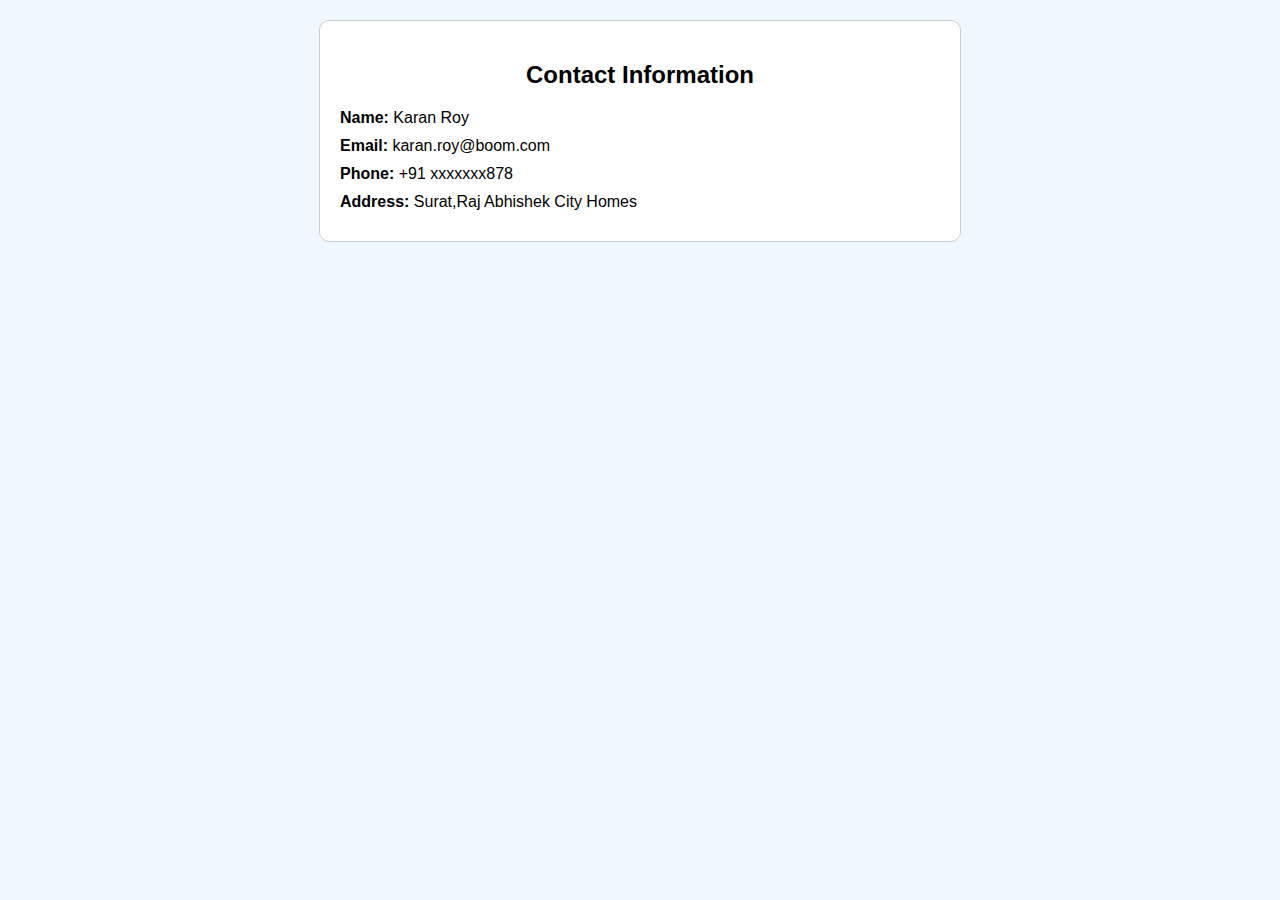
<file: contact.html>
<!DOCTYPE html>
<html lang="en">
<head>
    <meta charset="UTF-8">
    <meta name="viewport" content="width=device-width, initial-scale=1.0">
    <title>Contact Page</title>
    <style>
        body {
            font-family: Arial, sans-serif;
            margin: 20px;
            background-color: #f0f8ff; 
        }
        .contact-details {
            max-width: 600px;
            margin: 0 auto;
            padding: 20px;
            border: 1px solid #ccc;
            border-radius: 10px;
            background-color: #ffffff;
        }
        .contact-details h2 {
            text-align: center;
        }
        .contact-details p {
            margin: 10px 0;
        }
    </style>
</head>
<body>
    <div class="contact-details">
        <h2>Contact Information</h2>
        <p><strong>Name:</strong> Karan Roy</p>
        <p><strong>Email:</strong> karan.roy@boom.com</p>
        <p><strong>Phone:</strong> +91 xxxxxxx878</p>
        <p><strong>Address:</strong> Surat,Raj Abhishek City Homes</p>
    </div>
</body>
</html>
</file>
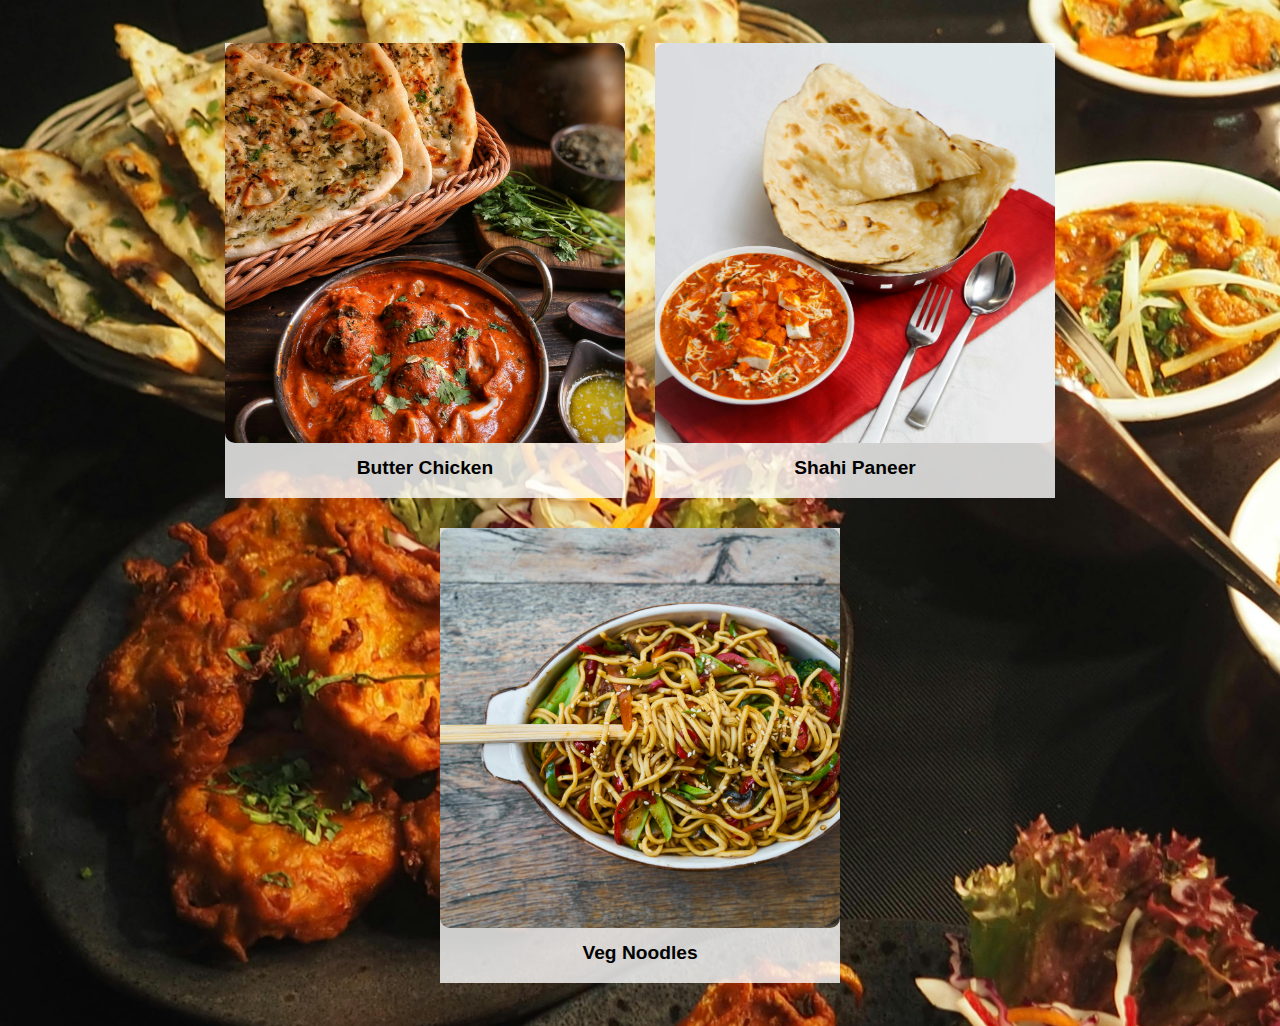
<file: menu.html>
<!DOCTYPE html>
<html lang="en">
<head>
    <meta charset="UTF-8">
    <meta name="viewport" content="width=device-width, initial-scale=1.0">
    <title>Menu</title>
    <style>
        body {
            background-image: url(pexels-chanwalrus-958545.jpg);
            background-size: cover;
            background-repeat: no-repeat;
            font-family: Arial, sans-serif;
        }
        .menu-container {
            display: flex;
            flex-wrap: wrap;
            justify-content: center;
            padding: 20px;
        }
        .menu-item {
            margin: 15px;
            text-align: center;
            background-color: rgba(255, 255, 255, 0.8);
        }
        .menu-item img {
            width: 400px;
            height: 400px;
            object-fit: cover;
            border-radius: 10px;
        }
        .menu-item h3 {
            margin-top: 10px;
            font-size: 1.2em;
        }
    </style>
</head>
<body>
    <div class="menu-container">
        <div class="menu-item">
            <img src="dish1.jpg" alt="Menu Item 1">
            <h3>Butter Chicken</h3>
        </div>
        <div class="menu-item">
            <img src="dish2.jpg" alt="Menu Item 2">
            <h3>Shahi Paneer</h3>
        </div>
        <div class="menu-item">
            <img src="dish3.jpg" alt="Menu Item 3">
            <h3>Veg Noodles</h3>
        </div>
        
    </div>
</body>
</html>
</file>
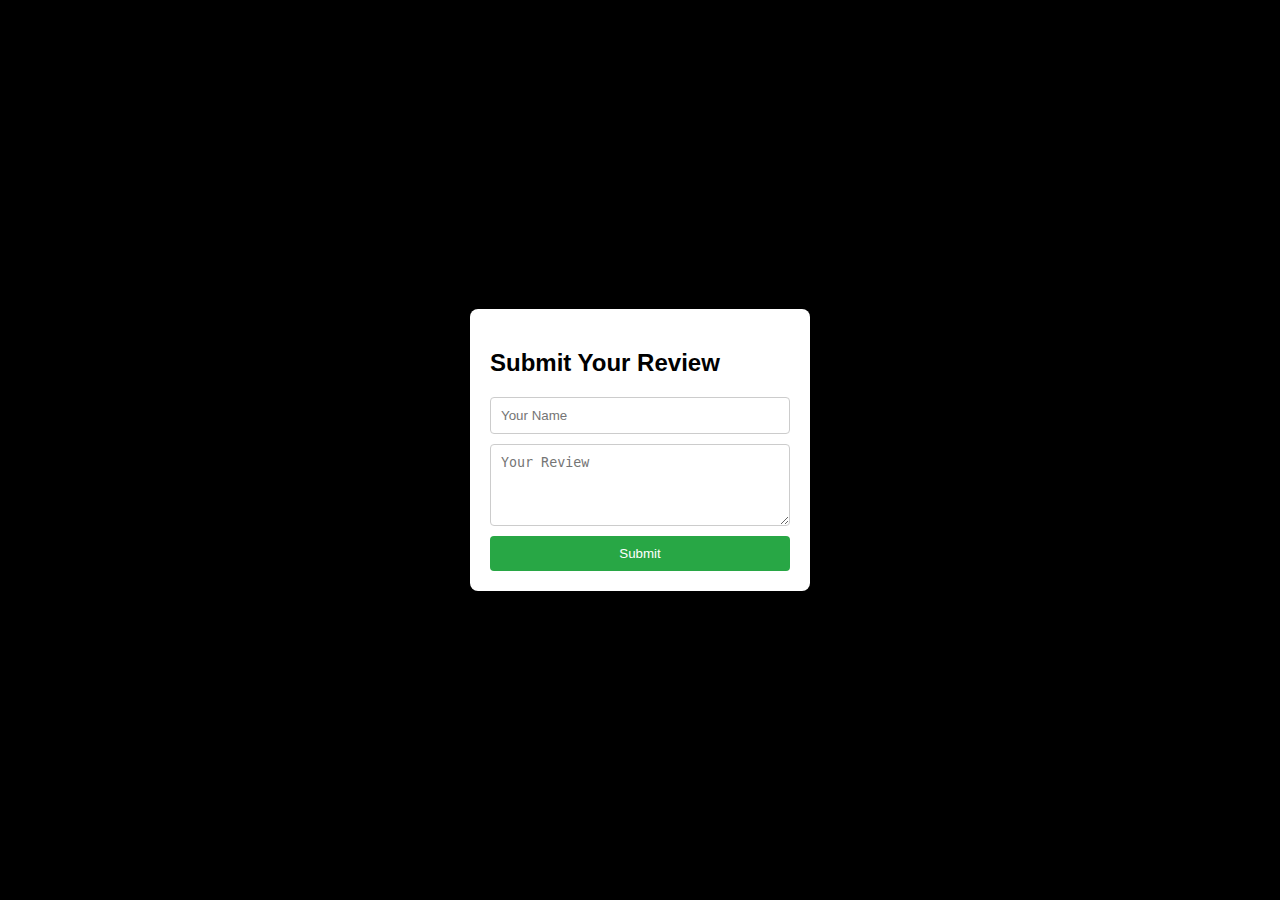
<file: review.html>
<!DOCTYPE html>
<html lang="en">
<head>
    <meta charset="UTF-8">
    <meta name="viewport" content="width=device-width, initial-scale=1.0">
    <title>Review Page</title>
    <style>
        body {
            font-family: Arial, sans-serif;
            margin: 0;
            padding: 0;
            display: flex;
            justify-content: center;
            align-items: center;
            height: 100vh;
            background-color: black;
        }
        .review-container {
            background: #fff;
            padding: 20px;
            border-radius: 8px;
            box-shadow: 0 0 10px rgba(0, 0, 0, 0.1);
            width: 300px;
        }
        .review-container h2 {
            margin-bottom: 20px;
        }
        .review-container form {
            display: flex;
            flex-direction: column;
        }
        .review-container form input,
        .review-container form textarea {
            margin-bottom: 10px;
            padding: 10px;
            border: 1px solid #ccc;
            border-radius: 4px;
        }
        .review-container form button {
            padding: 10px;
            border: none;
            border-radius: 4px;
            background-color: #28a745;
            color: #fff;
            cursor: pointer;
        }
        .review-container form button:hover {
            background-color: #218838;
        }
    </style>
</head>
<body>
    <div class="review-container">
        <h2>Submit Your Review</h2>
        <form>
            <input type="text" id="name" name="name" placeholder="Your Name" required>
            <textarea id="review" name="review" rows="4" placeholder="Your Review" required></textarea>
            <button type="submit">Submit</button>
        </form>
    </div>
</body>
</html>
</file>
